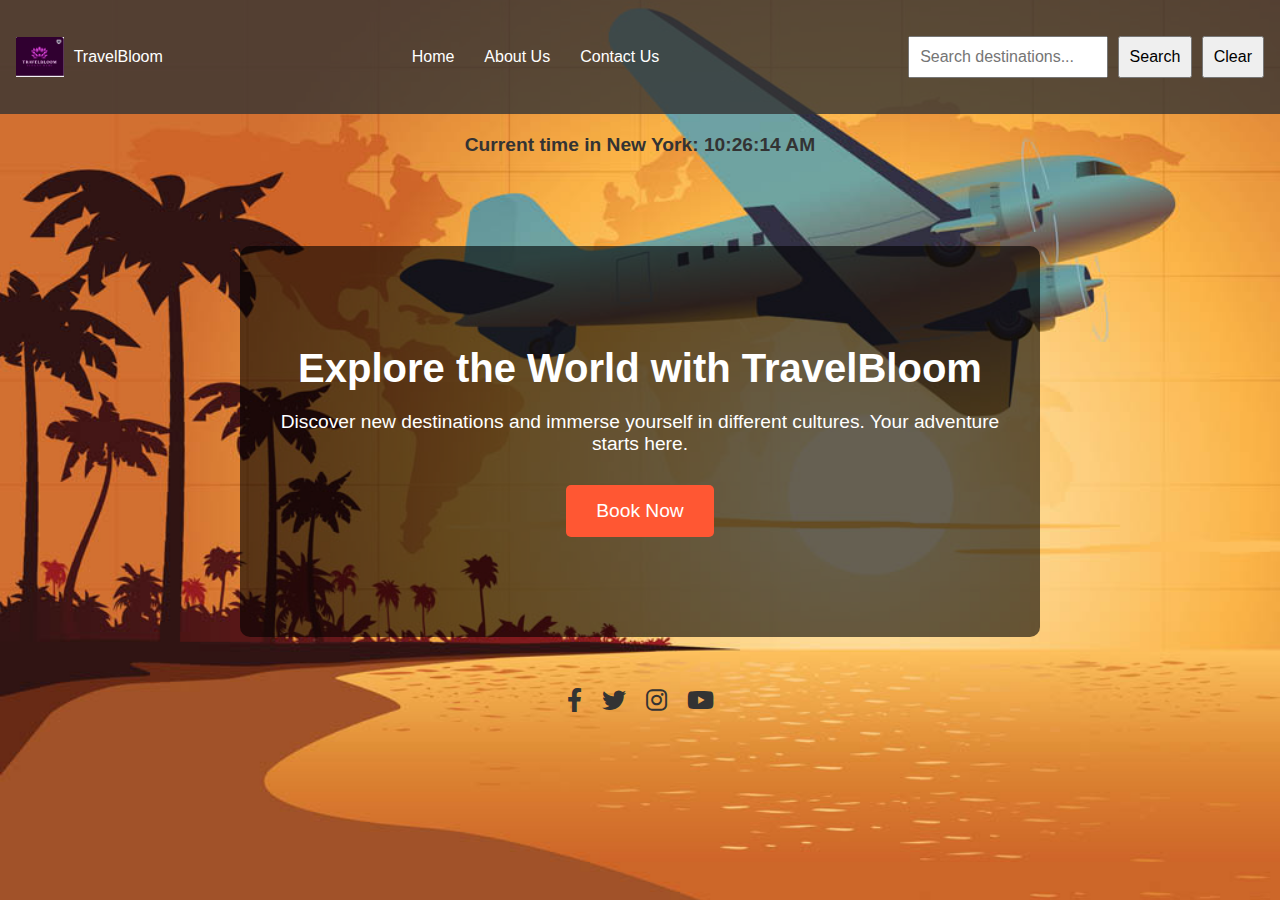
<file: index.html>
<!DOCTYPE html>
<html lang="en">

<head>
    <meta charset="UTF-8">
    <meta name="viewport" content="width=device-width, initial-scale=1.0">
    <title>TravelBloom</title>
    <link rel="stylesheet" href="./style.css">
    <link rel="stylesheet" href="https://cdnjs.cloudflare.com/ajax/libs/font-awesome/6.0.0-beta3/css/all.min.css">
</head>

<body>
    <!-- Navigation Bar -->
    <nav>
        <div class="logo"><img src="Images/logo.PNG" alt="TravelBloom Logo"> TravelBloom</div>
        <ul class="nav-links">
            <li><a href="index.html">Home</a></li>
            <li><a href="about.html">About Us</a></li>
            <li><a href="contact.html">Contact Us</a></li>
        </ul>
        <div class="search-bar">
            <input type="text" id="search-input" placeholder="Search destinations...">
            <button onclick="search()">Search</button>
            <button onclick="clearSearch()">Clear</button>
        </div>
    </nav>
    <!--Local time display-->
    <div id="local-time" class="local-time"></div>


    <!-- Search Results -->
    <section class="results-section">
        <div class="results-container" id="search-results"></div>
    </section>

    <!-- Explore Section -->
    <section class="explore-section">
        <h1>Explore the World with TravelBloom</h1>
        <p>Discover new destinations and immerse yourself in different cultures. Your adventure starts here.</p>
        <a href="#" class="book-now-btn">Book Now</a>
    </section>



    <!-- Social Media Links -->
    <div class="social-media">
        <a href="#" class="social-icon"><i class="fab fa-facebook-f"></i></a>
        <a href="#" class="social-icon"><i class="fab fa-twitter"></i></a>
        <a href="#" class="social-icon"><i class="fab fa-instagram"></i></a>
        <a href="#" class="social-icon"><i class="fab fa-youtube"></i></a>
    </div>

    <script src="./travel_recommendation.js"></script>
</body>

</html>
</file>
<file: style.css>
/* Reset some default browser styles */
* {
    margin: 0;
    padding: 0;
    box-sizing: border-box;
}

body {
    font-family: Arial, sans-serif;
    background: url('Images/background.jpg') no-repeat center center fixed;
    background-size: cover;
    color: #333;
}

nav {
    background-color: rgba(51, 51, 51, 0.8);
    color: white;
    padding: 1em;
    display: flex;
    justify-content: space-between;
    align-items: center;
}

nav .logo {
    display: flex;
    align-items: center;
}

nav .logo img {
    height: 40px;
    margin-right: 10px;
}

nav ul {
    list-style: none;
    display: flex;
}

nav ul li {
    margin: 0 15px;
}

nav ul li a {
    color: white;
    text-decoration: none;
    font-size: 1em;
}

nav ul li a:hover {
    text-decoration: underline;
}

.contact-section, .about-section, .home-section {
    max-width: 800px;
    margin: 50px auto;
    padding: 20px;
    background-color: rgba(255, 255, 255, 0.9);
    box-shadow: 0 0 10px rgba(0,0,0,0.1);
    border-radius: 8px;
}

.contact-section h2, .about-section h2, .home-section h2 {
    text-align: center;
    margin-bottom: 20px;
}

#contact-form, .about-content, .home-content {
    display: flex;
    flex-direction: column;
}

#contact-form input, #contact-form textarea {
    padding: 10px;
    margin-bottom: 15px;
    border: 1px solid #ddd;
    border-radius: 4px;
    font-size: 1em;
}

#contact-form button {
    padding: 10px;
    background-color: #333;
    color: white;
    border: none;
    border-radius: 4px;
    font-size: 1em;
    cursor: pointer;
}

#contact-form button:hover {
    background-color: #555;
}

.local-time {
    text-align: center;
    margin: 20px 0;
    font-size: 1.2em;
    font-weight: bold;
    color: #333;
}

.team-members {
    display: flex;
    justify-content: space-around;
    flex-wrap: wrap;
}

.team-card {
    background-color: #f9f9f9;
    padding: 20px;
    margin: 10px;
    border-radius: 8px;
    box-shadow: 0 0 10px rgba(0,0,0,0.1);
    width: 200px;
    text-align: center;
}

.team-card h4 {
    margin-bottom: 10px;
    font-size: 1.2em;
}

.team-card p {
    margin-bottom: 0;
    font-size: 1em;
    color: #666;
}

/* Search Bar Styles */
.search-bar {
    text-align: center;
    margin: 20px 0;
}

.search-bar input {
    padding: 10px;
    font-size: 1em;
    width: 200px;
}

.search-bar button {
    padding: 10px;
    font-size: 1em;
    margin-left: 5px;
    cursor: pointer;
}

/* Search Results Styles */
.results-section {
    max-width: 90%;
    margin: 20px auto;
    overflow: hidden;
}

.results-container {
    display: flex;
    overflow-x: auto;
    gap: 20px;
    padding: 10px;
}

.card {
    min-width: 250px;
    background-color: white;
    border-radius: 8px;
    box-shadow: 0 0 10px rgba(0,0,0,0.1);
    display: flex;
    flex-direction: column;
    overflow: hidden;
}

.card-img {
    width: 100%;
    height: 150px;
    object-fit: cover;
}

.card-content {
    padding: 15px;
    text-align: center;
}

.card-content h3 {
    font-size: 1.2em;
    margin-bottom: 10px;
}

.card-content p {
    font-size: 1em;
    color: #666;
}

/* Social Media Links */
.social-media {
    display: flex;
    justify-content: center;
    margin-top: 20px;
}

.social-media .social-icon {
    margin: 0 10px;
    font-size: 24px;
    color: #333;
    text-decoration: none;
}

.social-media .social-icon:hover {
    color: #555;
}

/* Explore Section */
.explore-section {
    text-align: center;
    color: white;
    padding: 100px 20px;
    background: rgba(0, 0, 0, 0.6); /* Semi-transparent background */
    border-radius: 10px;
    margin: 50px auto;
    max-width: 800px;
}

.explore-section h1 {
    font-size: 2.5em;
    margin-bottom: 20px;
    font-weight: bold;
}

.explore-section p {
    font-size: 1.2em;
    margin-bottom: 30px;
}

.book-now-btn {
    display: inline-block;
    padding: 15px 30px;
    font-size: 1.2em;
    color: white;
    background-color: #ff5733;
    text-decoration: none;
    border-radius: 5px;
    transition: background-color 0.3s;
}

.book-now-btn:hover {
    background-color: #ff2e00;
}
</file>
